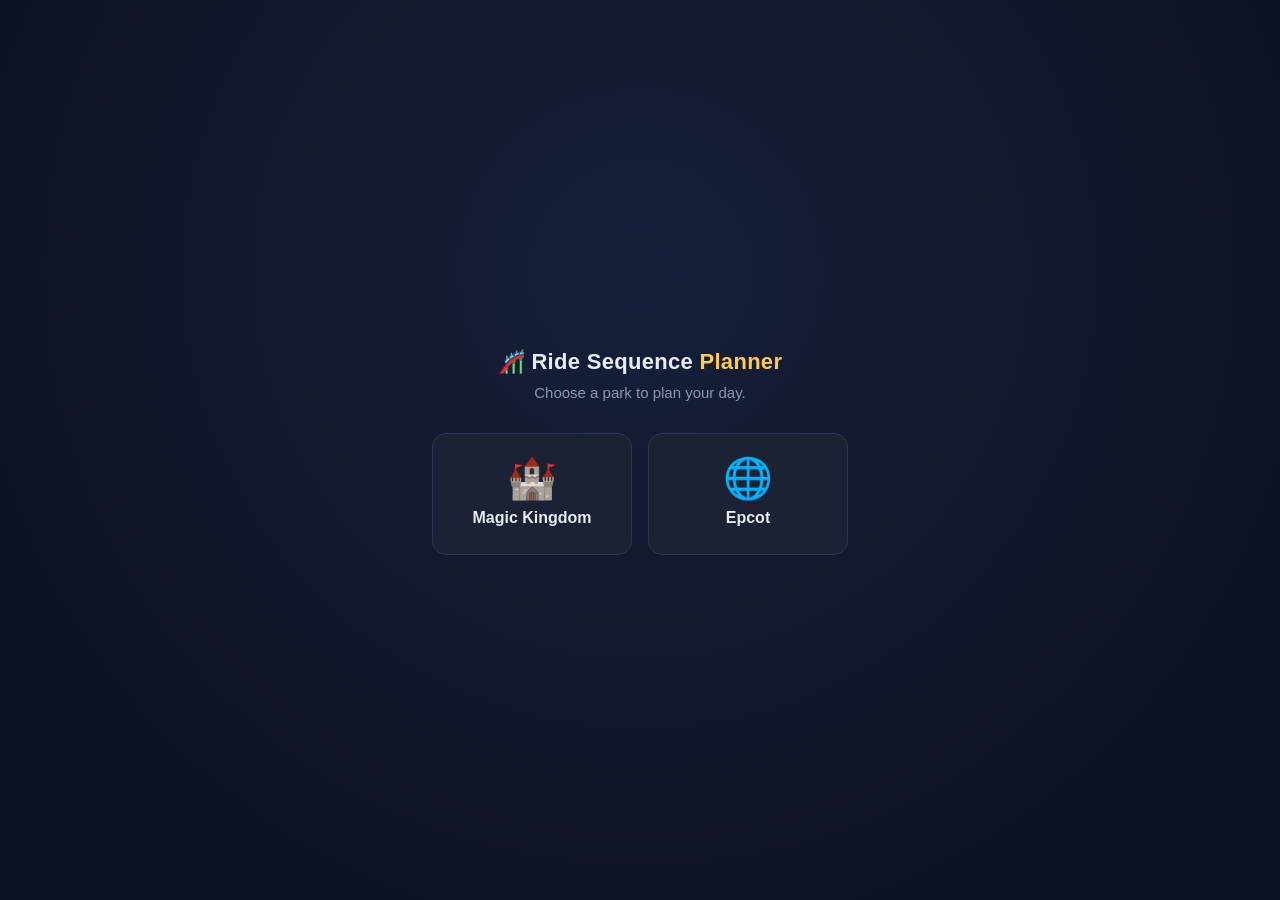
<file: index.html>
<!DOCTYPE html>
<html lang="en">
<head>
<meta charset="UTF-8">
<meta name="viewport" content="width=device-width, initial-scale=1.0">
<title>Ride Sequence Planner — Pick a Park</title>
<style>
  :root {
    --bg: #0f1420; --panel: #1a2233; --panel2: #222d44;
    --accent: #5cc8ff; --accent2: #ffcc4d; --text: #e6ecf5;
    --muted: #8a98b0; --border: #2c3850;
  }
  * { box-sizing: border-box; }
  html, body { margin: 0; height: 100%; }
  body {
    background: radial-gradient(circle at 50% 30%, #16203a 0%, #0d1322 80%);
    color: var(--text);
    font: 15px/1.5 -apple-system, BlinkMacSystemFont, "Segoe UI", Roboto, sans-serif;
    display: flex; flex-direction: column; align-items: center;
    justify-content: center; min-height: 100vh; padding: 24px;
  }
  h1 { font-size: 22px; margin: 0 0 4px; letter-spacing: .3px; }
  h1 span { color: var(--accent2); }
  p.sub { color: var(--muted); margin: 0 0 28px; }
  .parks { display: flex; flex-wrap: wrap; gap: 16px; justify-content: center; }
  a.park {
    display: flex; flex-direction: column; align-items: center; gap: 8px;
    width: 200px; padding: 24px 18px; text-decoration: none; color: var(--text);
    background: var(--panel); border: 1px solid var(--border); border-radius: 14px;
    transition: background .15s, border-color .15s, transform .15s;
  }
  a.park:hover { background: var(--panel2); border-color: var(--accent); transform: translateY(-2px); }
  a.park .emoji { font-size: 40px; line-height: 1; }
  a.park .name { font-size: 16px; font-weight: 600; }
</style>
</head>
<body>
  <h1>🎢 Ride Sequence <span>Planner</span></h1>
  <p class="sub">Choose a park to plan your day.</p>
  <div class="parks" id="parks"></div>
  <script>
    // Add a park: drop a folder under parks/ and add an entry here.
    const PARKS = [
      { slug: "magic-kingdom", name: "Magic Kingdom", emoji: "🏰" },
	  { slug: "epcot",         name: "Epcot",         emoji: "🌐" }
    ];
    document.getElementById("parks").innerHTML = PARKS.map(p =>
      '<a class="park" href="parks/' + p.slug + '/">' +
        '<span class="emoji">' + p.emoji + '</span>' +
        '<span class="name">' + p.name + '</span>' +
      '</a>'
    ).join("");
  </script>
</body>
</html>
</file>
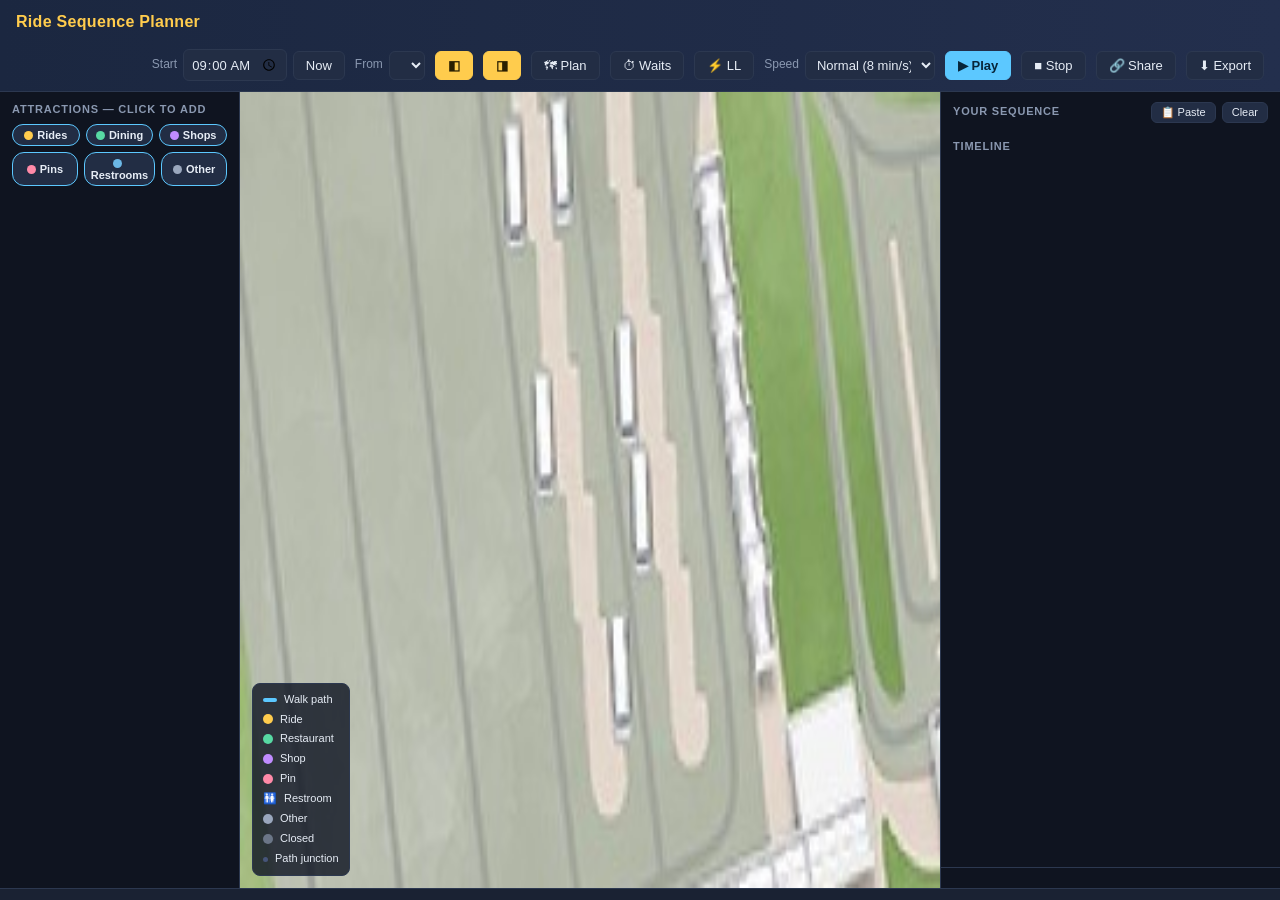
<file: parks/epcot/index.html>
<!DOCTYPE html>
<html lang="en">
<head>
<meta charset="UTF-8">
<meta name="viewport" content="width=device-width, initial-scale=1.0">
<title>Ride Sequence Planner</title>
<link rel="stylesheet" href="../../app.css">
</head>
<body>
<header>
  <h1 id="parkTitle"><span>Ride Sequence Planner</span></h1>
  <div class="controls">
    <label class="ctl">Start <input type="time" id="startTime" value="09:00">
      <button id="nowBtn" title="Set start to the current time">Now</button></label>
    <label class="ctl">From <select id="startLoc" title="Where you are right now — the day starts here"></select></label>
    <button id="geoBtn" style="display:none" title="Show your GPS location and start from the nearest node">📍 Me</button>
    <label class="ctl" style="display:none">ft/px <input type="number" id="ftPerPx" value="4" min="0.1" step="0.5" title="Feet per pixel — scales walk distance"></label>
    <label class="ctl" id="mapOpacityCtl" style="display:none">Map <input type="range" id="bgOpacity" min="0" max="100" value="100" style="width:70px" title="Background image opacity"></label>
    <button id="bgAdjustBtn" style="display:none" title="Drag to move the map, scroll to scale it, to align it with the nodes">⤢ Align Map</button>
    <button id="bgFitBtn" style="display:none" title="Scale &amp; center the map over the nodes as a starting point">Fit</button>
    <button id="toggleLeft" title="Show/hide the attractions list">◧</button>
    <button id="toggleRight" title="Show/hide your sequence &amp; timeline">◨</button>
    <button id="planToggle" title="Highlight the day's route with direction arrows">🗺 Plan</button>
    <button id="liveToggle" title="Show live standby wait times inside ride circles (ThemeParks.wiki)">⏱ Waits</button>
    <button id="llToggle" title="Show rides with a paid Lightning Lane available now, nearest first (ThemeParks.wiki)">⚡ LL</button>
    <button id="audioToggle" style="display:none" title="Play a location's audio during the animation (when it has an audio clip)">🔊 Audio</button>
    <label class="ctl">Speed
      <select id="animSpeed" class="speed">
        <option value="20">Fast (20 min/s)</option>
        <option value="8" selected>Normal (8 min/s)</option>
        <option value="3">Slow (3 min/s)</option>
        <option value="60">Instant (60 min/s)</option>
      </select>
    </label>
    <button id="playBtn" class="primary">▶ Play</button>
    <button id="stopBtn">■ Stop</button>
    <button id="addNodeBtn" style="display:none" title="Double-click the map to capture node coordinates">➕ Add Nodes</button>
    <button id="dataBtn" style="display:none">📋 Data</button>
    <button id="shareBtn" title="Share a link that reopens this exact plan">🔗 Share</button>
    <button id="exportBtn">⬇ Export</button>
  </div>
</header>

<main>
  <!-- LEFT: attraction picker -->
  <div class="col left">
    <div class="section-title">Attractions — click to add</div>
    <div class="attr-filter" id="attrFilter">
      <button class="chip active" data-cat="ride"><span class="swatch" style="background:var(--accent2)"></span>Rides</button>
      <button class="chip active" data-cat="restaurant"><span class="swatch" style="background:var(--rest)"></span>Dining</button>
      <button class="chip active" data-cat="shop"><span class="swatch" style="background:var(--shop)"></span>Shops</button>
      <button class="chip active" data-cat="pin"><span class="swatch" style="background:var(--pin)"></span>Pins</button>
      <button class="chip active" data-cat="restroom"><span class="swatch" style="background:var(--restroom)"></span>Restrooms</button>
      <button class="chip active" data-cat="other"><span class="swatch" style="background:var(--other)"></span>Other</button>
    </div>
    <div class="scroll" id="attrList"></div>
  </div>

  <!-- CENTER: map -->
  <div class="col center">
    <div class="canvas-wrap">
      <canvas id="map"></canvas>
      <div class="end-clock" id="endClock"></div>
      <div class="feels-temp" id="feelsTemp"></div>
      <div class="nowplaying" id="nowPlaying"></div>
      <div class="coord-readout" id="coordReadout">move over the map…</div>
      <div class="bg-readout" id="bgReadout"></div>
      <div class="seg-tip" id="segTip"></div>
      <div class="capture-panel" id="capturePanel">
        <h4>Captured Nodes <span id="captureCount" style="color:var(--muted);font-weight:400">(0)</span></h4>
        <p class="cap-hint">Double-click = junction · Shift+double-click = attraction</p>
        <textarea id="captureOut" readonly spellcheck="false" placeholder="Double-click the map to capture nodes…"></textarea>
        <div class="btns">
          <button id="captureCopy">Copy</button>
          <button id="captureUndo">Undo</button>
          <button id="captureClear" class="danger">Clear</button>
        </div>
      </div>
      <div class="map-legend">
        <div class="row"><span class="swatch" style="background:var(--walk)"></span> Walk path</div>
        <div class="row"><span class="swatch" style="background:var(--accent2);width:10px;height:10px;border-radius:50%"></span> Ride</div>
        <div class="row"><span class="swatch" style="background:var(--rest);width:10px;height:10px;border-radius:50%"></span> Restaurant</div>
        <div class="row"><span class="swatch" style="background:var(--shop);width:10px;height:10px;border-radius:50%"></span> Shop</div>
        <div class="row"><span class="swatch" style="background:var(--pin);width:10px;height:10px;border-radius:50%"></span> Pin</div>
        <div class="row"><span style="width:14px;text-align:center">🚻</span> Restroom</div>
        <div class="row"><span class="swatch" style="background:var(--other);width:10px;height:10px;border-radius:50%"></span> Other</div>
        <div class="row"><span class="swatch" style="background:#6b7687;width:10px;height:10px;border-radius:50%"></span> Closed</div>
        <div class="row"><span class="swatch" style="background:#46557a;width:5px;height:5px;border-radius:50%"></span> Path junction</div>
      </div>
      <div class="qt-credit" id="qtCredit"></div>
      <div class="ll-panel" id="llPanel"></div>
    </div>
  </div>

  <!-- RIGHT: sequence + timeline -->
  <div class="col right">
    <div class="section-title" style="display:flex;justify-content:space-between;align-items:center">
      <span>Your Sequence</span>
      <span style="display:flex;gap:6px">
        <button id="pasteBtn" style="padding:3px 9px;font-size:11px" title="Load a plan from a pasted ride-name list">📋 Paste</button>
        <button id="clearSeq" class="danger" style="padding:3px 9px;font-size:11px">Clear</button>
      </span>
    </div>
    <div id="seqList" style="max-height:32vh;overflow-y:auto"></div>
    <div class="section-title">Timeline</div>
    <div class="scroll" id="timeline"></div>
    <div class="summary" id="summary"></div>
  </div>
</main>
<div class="sun-footer" id="sunFooter"></div>

<!-- DATA MODAL -->
<div class="modal-bg" id="modalBg">
  <div class="modal">
    <h2>Load / Edit Data</h2>
    <div class="modal-body">
      <div class="tabs">
        <div class="tab active" data-tab="plan">Plan</div>
        <div class="tab" data-tab="nodes">Nodes</div>
        <div class="tab" data-tab="connections">Connections</div>
        <div class="tab" data-tab="attractions">Attractions</div>
        <div class="tab" data-tab="waits">Wait Times (TSV)</div>
      </div>
      <p class="hint" id="paneHint"></p>
      <div class="pane active" data-pane="plan"><textarea id="ta-plan" spellcheck="false" placeholder="One ride per line, in order…"></textarea></div>
      <div class="pane" data-pane="nodes"><textarea id="ta-nodes" spellcheck="false"></textarea></div>
      <div class="pane" data-pane="connections"><textarea id="ta-connections" spellcheck="false"></textarea></div>
      <div class="pane" data-pane="attractions"><textarea id="ta-attractions" spellcheck="false"></textarea></div>
      <div class="pane" data-pane="waits"><textarea id="ta-waits" spellcheck="false"></textarea></div>
      <p class="hint">Or load files:
        <input type="file" id="fileLoad" accept=".json,.txt,.tsv,.csv" multiple style="font-size:11px">
        (auto-detects by content)
      </p>
    </div>
    <div class="modal-foot">
      <span id="modalMsg" class="err"></span>
      <button id="loadSample">Reset to Sample</button>
      <button id="applyData" class="primary">Apply &amp; View</button>
      <button id="closeModal">Close</button>
    </div>
  </div>
</div>

<script src="./park.js"></script>
<script src="../../app.js"></script>
</body>
</html>
</file>
<file: app.css>
:root {
    --bg: #0f1420;
    --panel: #1a2233;
    --panel2: #222d44;
    --accent: #5cc8ff;
    --accent2: #ffcc4d;
    --walk: #5cc8ff;
    --wait: #ff8a5c;
    --ride: #9d7bff;
    --rest: #57d9a3;
    --shop: #c08cff;
    --pin: #ff8aa8;
    --restroom: #6cb8e6;
    --other: #9aa7bd;
    --transit: #46c6b8;
    --text: #e6ecf5;
    --muted: #8a98b0;
    --good: #5fd38a;
    --border: #2c3850;
  }
  * { box-sizing: border-box; }
  html, body { margin: 0; height: 100%; }
  body {
    background: var(--bg);
    color: var(--text);
    font: 14px/1.45 -apple-system, BlinkMacSystemFont, "Segoe UI", Roboto, sans-serif;
    display: flex;
    flex-direction: column;
    height: 100vh;
    overflow: hidden;
  }
  header {
    padding: 10px 16px;
    background: linear-gradient(90deg, #1b2740, #232f4d);
    border-bottom: 1px solid var(--border);
    display: flex;
    align-items: center;
    gap: 16px;
    flex-wrap: wrap;
  }
  header h1 { font-size: 16px; margin: 0; letter-spacing: .3px; }
  header h1 span { color: var(--accent2); }
  header h1 a.title-home { color: inherit; text-decoration: none; }
  header h1 a.title-home:hover { opacity: .85; }
  header h1 a.crumb { color: var(--muted); text-decoration: none; font-weight: 600; }
  header h1 a.crumb:hover { color: var(--accent); text-decoration: underline; }
  header h1 .sep { color: var(--muted); margin: 0 7px; font-weight: 400; }
  .controls { display: flex; align-items: center; gap: 10px; flex-wrap: wrap; margin-left: auto; }
  label.ctl { display: flex; align-items: center; gap: 6px; color: var(--muted); font-size: 12px; }
  input, select, button, textarea { font-family: inherit; }
  input[type="time"], input[type="number"], select {
    background: var(--panel2); color: var(--text); border: 1px solid var(--border);
    border-radius: 6px; padding: 5px 7px; font-size: 13px;
  }
  input[type="number"] { width: 64px; }
  button {
    background: var(--panel2); color: var(--text); border: 1px solid var(--border);
    border-radius: 6px; padding: 6px 12px; cursor: pointer; font-size: 13px;
    transition: background .15s, border-color .15s;
  }
  button:hover { background: #2e3c5a; border-color: var(--accent); }
  button.primary { background: var(--accent); color: #08263a; border-color: var(--accent); font-weight: 600; }
  button.primary:hover { background: #7ad3ff; }
  button.danger:hover { border-color: #ff6b6b; color: #ff9b9b; }
  button:disabled { opacity: .4; cursor: not-allowed; }

  main { display: flex; flex: 1; min-height: 0; }
  .col { display: flex; flex-direction: column; min-height: 0; }
  .col.left { width: 240px; border-right: 1px solid var(--border); }
  .col.center { flex: 1; min-width: 0; }
  .col.right { width: 340px; border-left: 1px solid var(--border); }
  /* collapse side panels (map fills the freed space via flex) */
  body.hide-left .col.left { display: none; }
  body.hide-right .col.right { display: none; }

  .section-title {
    font-size: 11px; text-transform: uppercase; letter-spacing: .8px; color: var(--muted);
    padding: 10px 12px 6px; font-weight: 700;
  }
  .scroll { overflow-y: auto; flex: 1; }
  .scroll::-webkit-scrollbar { width: 9px; }
  .scroll::-webkit-scrollbar-thumb { background: #33405c; border-radius: 5px; }

  /* attraction picker */
  .attr-item {
    margin: 3px 8px; padding: 8px 10px; border-radius: 7px; cursor: pointer;
    background: var(--panel); border: 1px solid transparent; display: flex; align-items: center; gap: 8px;
  }
  .attr-item:hover { background: var(--panel2); border-color: var(--accent); }
  .attr-item .dot { width: 10px; height: 10px; border-radius: 50%; background: var(--accent2); flex: none; }
  .attr-item .nm { flex: 1; font-size: 13px; }
  .attr-item .meta { font-size: 11px; color: var(--muted); }

  /* category filter chips */
  .attr-filter { display: flex; flex-wrap: wrap; gap: 6px; padding: 0 12px 8px; }
  .attr-filter .chip {
    flex: 1 1 28%; padding: 4px 6px; font-size: 11px; border-radius: 12px; opacity: .45;
    background: var(--panel2); border: 1px solid var(--border); color: var(--text);
  }
  .attr-filter .chip.active { opacity: 1; border-color: var(--accent); }
  .attr-filter .chip .swatch { width: 9px; height: 9px; border-radius: 50%; display: inline-block; vertical-align: -1px; margin-right: 4px; }

  /* canvas wrap */
  .canvas-wrap { position: relative; flex: 1; min-height: 0; background:
     radial-gradient(circle at 50% 40%, #16203a 0%, #0d1322 80%); }
  canvas { display: block; width: 100%; height: 100%; }
  /* sun vs AC bar, full width at the bottom, scaled to a 24h day */
  .sun-footer { flex: none; padding: 6px 14px 5px; border-top: 1px solid var(--border); background: var(--panel); }
  .sf-track { position: relative; height: 16px; border-radius: 4px; background: var(--panel2); overflow: hidden; }
  .sf-seg { position: absolute; top: 0; bottom: 0; cursor: pointer; }
  .sf-seg.sf-sel { outline: 2px solid #fff; outline-offset: -2px; z-index: 2; }
  .sf-tick { position: absolute; top: 0; bottom: 0; width: 1px; background: rgba(255,255,255,0.07); }
  .sf-axis { position: relative; height: 12px; margin-top: 2px; }
  .sf-lbl { position: absolute; transform: translateX(-50%); font-size: 9px; color: var(--muted); }
  .sf-legend { position: absolute; right: 0; top: -1px; font-size: 11px; display: flex; gap: 10px; }
  /* feels-like temperature, top-right of the map */
  .feels-temp {
    position: absolute; right: 12px; top: 12px; display: none; text-align: right;
    background: rgba(16,22,36,.82); border: 1px solid var(--border); border-radius: 8px;
    padding: 4px 10px 5px; line-height: 1.05;
  }
  .feels-temp .lbl { display: block; font-size: 9px; text-transform: uppercase; letter-spacing: .8px; color: var(--muted); }
  .feels-temp .tm { font-size: 18px; font-weight: 700; color: var(--text); }
  /* finish-time clock, top-left of the map */
  .end-clock {
    position: absolute; left: 12px; top: 12px; display: none;
    background: rgba(16,22,36,.82); border: 1px solid var(--border); border-radius: 8px;
    padding: 4px 10px 5px; line-height: 1.05;
  }
  .end-clock .lbl { font-size: 9px; text-transform: uppercase; letter-spacing: .8px; color: var(--muted); }
  .end-clock .tm { font-size: 18px; font-weight: 700; font-variant-numeric: tabular-nums; color: var(--text); }
  .map-legend {
    position: absolute; left: 12px; bottom: 12px; background: rgba(16,22,36,.82);
    border: 1px solid var(--border); border-radius: 8px; padding: 8px 10px; font-size: 11px;
    display: flex; flex-direction: column; gap: 4px;
  }
  .map-legend .row { display: flex; align-items: center; gap: 7px; }
  .swatch { width: 14px; height: 4px; border-radius: 2px; }
  .qt-credit {
    position: absolute; right: 12px; bottom: 12px; display: none;
    background: rgba(16,22,36,.88); border: 1px solid var(--border); border-radius: 8px;
    padding: 5px 10px; font-size: 11px; box-shadow: 0 2px 10px rgba(0,0,0,.35);
  }
  .qt-credit a { color: var(--accent); text-decoration: none; font-weight: 600; }
  .qt-credit a:hover { text-decoration: underline; }
  .qt-credit .qt-meta { color: var(--muted); }
  .ll-panel {
    position: absolute; right: 12px; top: 58px; width: min(220px, 62%); max-height: 55%; overflow-y: auto;
    background: rgba(16,22,36,.93); border: 1px solid var(--border); border-radius: 10px; padding: 8px 10px;
    font-size: 12px; display: none; box-shadow: 0 4px 16px rgba(0,0,0,.45);
  }
  .ll-panel .ll-head { font-weight: 700; color: #ffd23b; margin-bottom: 4px; cursor: pointer;
    display: flex; align-items: center; gap: 6px; user-select: none; -webkit-user-select: none; }
  .ll-panel .ll-caret { margin-left: auto; transition: transform .15s; font-size: 10px; }
  .ll-panel.collapsed .ll-head { margin-bottom: 0; }
  .ll-panel.collapsed .ll-caret { transform: rotate(-90deg); }
  .ll-panel.collapsed .ll-row,
  .ll-panel.collapsed .ll-empty,
  .ll-panel.collapsed .ll-credit { display: none; }
  .ll-panel .ll-row { display: flex; flex-wrap: wrap; gap: 1px 8px; padding: 5px 0; border-top: 1px solid var(--border); }
  .ll-panel .ll-nm { flex: 1 1 100%; font-weight: 600; }
  .ll-panel .ll-meta { color: var(--muted); font-size: 11px; }
  .ll-panel .ll-dist { color: var(--accent); font-size: 11px; margin-left: auto; }
  .ll-panel .ll-empty { color: var(--muted); font-style: italic; }
  .ll-panel .ll-credit { margin-top: 6px; font-size: 10px; color: var(--muted); }
  .ll-panel .ll-credit a { color: var(--muted); }
  .nowplaying {
    position: absolute; top: 12px; left: 50%; transform: translateX(-50%);
    background: rgba(16,22,36,.9); border: 1px solid var(--border); border-radius: 20px;
    padding: 6px 16px; font-size: 13px; display: none; align-items: center; gap: 10px;
    white-space: nowrap; box-shadow: 0 4px 18px rgba(0,0,0,.4);
  }
  .nowplaying.show { display: flex; }
  .nowplaying .badge { font-size: 11px; padding: 2px 8px; border-radius: 10px; font-weight: 700; }

  /* add-node mode */
  .canvas-wrap.adding canvas { cursor: crosshair; }
  button.active { background: var(--accent2); color: #2a1f00; border-color: var(--accent2); font-weight: 600; }
  .coord-readout {
    position: absolute; bottom: 12px; left: 50%; transform: translateX(-50%);
    background: rgba(16,22,36,.88); border: 1px solid var(--border); border-radius: 8px;
    padding: 5px 12px; font: 12px/1 "SF Mono", Consolas, monospace; color: var(--accent);
    display: none; pointer-events: none;
  }
  .canvas-wrap.adding .coord-readout { display: block; }
  .canvas-wrap.bgadjust canvas { cursor: move; }
  .bg-readout {
    position: absolute; bottom: 12px; left: 50%; transform: translateX(-50%);
    background: rgba(16,22,36,.88); border: 1px solid var(--accent2); border-radius: 8px;
    padding: 5px 12px; font: 12px/1 "SF Mono", Consolas, monospace; color: var(--accent2);
    display: none; pointer-events: none; white-space: nowrap;
  }
  .canvas-wrap.bgadjust .bg-readout { display: block; }
  .seg-tip {
    position: fixed; z-index: 20; pointer-events: none; display: none;
    background: rgba(16,22,36,.95); border: 1px solid var(--walk); border-radius: 7px;
    padding: 5px 9px; font-size: 12px; white-space: nowrap; box-shadow: 0 4px 14px rgba(0,0,0,.45);
  }
  .seg-tip b { color: var(--walk); }
  .capture-panel {
    position: absolute; top: 12px; right: 12px; width: 270px; flex-direction: column; gap: 8px;
    background: rgba(16,22,36,.94); border: 1px solid var(--border); border-radius: 10px;
    padding: 10px; display: none; box-shadow: 0 6px 22px rgba(0,0,0,.45);
  }
  .canvas-wrap.adding .capture-panel { display: flex; }
  .capture-panel h4 { margin: 0; font-size: 13px; }
  .capture-panel .cap-hint { margin: 0; font-size: 11px; color: var(--muted); }
  .capture-panel textarea {
    width: 100%; height: 170px; background: #0c111c; color: #cfe; border: 1px solid var(--border);
    border-radius: 6px; padding: 6px; font: 11px/1.35 "SF Mono", Consolas, monospace; resize: vertical;
  }
  .capture-panel .btns { display: flex; gap: 6px; }
  .capture-panel .btns button { flex: 1; padding: 5px 8px; font-size: 11px; }

  /* sequence */
  .seq-item {
    margin: 4px 8px; padding: 8px 10px; border-radius: 7px; background: var(--panel2);
    border: 1px solid var(--border); display: flex; align-items: center; gap: 8px; cursor: grab;
  }
  .seq-item.dragging { opacity: .4; }
  .seq-item.drop-target { border-color: var(--accent); }
  /* tapped stop — highlights its leg + marker on the map */
  .seq-item.selected { border-color: var(--accent2); box-shadow: inset 3px 0 0 var(--accent2); }
  /* current stop during animation */
  .seq-item.active {
    background: rgba(92,200,255,0.16); border-color: var(--accent);
    box-shadow: inset 3px 0 0 var(--accent);
  }
  .seq-item .idx { width: 20px; height: 20px; border-radius: 50%; background: var(--accent); color: #08263a;
    font-size: 11px; font-weight: 700; display: flex; align-items: center; justify-content: center; flex: none; cursor: pointer; }
  .seq-item .nm { flex: 1; font-size: 13px; }
  .seq-item .dur { width: 46px; background: var(--panel); color: var(--text); border: 1px solid var(--border);
    border-radius: 5px; padding: 2px 5px; font-size: 12px; text-align: right; cursor: text; }
  .seq-item .dur.ovr { border-color: var(--accent); color: var(--accent); }  /* wait override active */
  .seq-item .durunit { font-size: 11px; color: var(--muted); margin: 0 2px 0 4px; }
  .seq-item .rm { color: var(--muted); cursor: pointer; padding: 2px 6px; border-radius: 4px; }
  .seq-item .rm:hover { color: #ff8a8a; background: rgba(255,80,80,.12); }
  .empty-hint { color: var(--muted); font-size: 12px; padding: 12px; text-align: center; font-style: italic; }

  /* timeline */
  .tl-step { margin: 0 10px 8px; border: 1px solid var(--border); border-radius: 8px; overflow: hidden; }
  .tl-head { padding: 6px 10px; background: var(--panel2); font-size: 12px; font-weight: 600; display: flex; justify-content: space-between; }
  .tl-head .tot { color: var(--muted); font-weight: 400; }
  .tl-row { display: flex; align-items: center; gap: 8px; padding: 4px 10px; font-size: 12px; }
  .tl-row .bar { height: 8px; border-radius: 4px; flex: none; min-width: 4px; }
  .tl-row .lbl { flex: 1; }
  .tl-row .tm { color: var(--muted); font-variant-numeric: tabular-nums; font-size: 11px; }
  .tl-row.walk .bar { background: var(--walk); }
  .tl-row.wait .bar { background: var(--wait); }
  .tl-row.ride .bar { background: var(--ride); }
  .tl-row.dine .bar { background: var(--rest); }
  .tl-row.shop .bar { background: var(--shop); }
  .tl-row.pin .bar { background: var(--pin); }
  .tl-row.restroom .bar { background: var(--restroom); }
  .tl-row.other .bar { background: var(--other); }
  .tl-row.transit .bar { background: var(--transit); }
  .summary { padding: 10px 12px; border-top: 1px solid var(--border); font-size: 13px; }
  .summary .big { font-size: 22px; font-weight: 700; color: var(--accent2); }
  .summary .row { display: flex; justify-content: space-between; margin-top: 4px; color: var(--muted); }

  /* data modal */
  .modal-bg { position: fixed; inset: 0; background: rgba(0,0,0,.6); display: none; z-index: 50; }
  .modal-bg.show { display: flex; align-items: center; justify-content: center; }
  .modal { background: var(--panel); border: 1px solid var(--border); border-radius: 12px; width: min(900px, 94vw);
    max-height: 90vh; display: flex; flex-direction: column; }
  .modal h2 { margin: 0; padding: 14px 18px; border-bottom: 1px solid var(--border); font-size: 15px; }
  .modal-body { padding: 14px 18px; overflow-y: auto; }
  .tabs { display: flex; gap: 6px; margin-bottom: 10px; flex-wrap: wrap; }
  .tab { padding: 5px 11px; border-radius: 6px; background: var(--panel2); cursor: pointer; font-size: 12px; border: 1px solid var(--border); }
  .tab.active { background: var(--accent); color: #08263a; font-weight: 600; }
  .modal textarea { width: 100%; height: 300px; background: #0c111c; color: #cfe; border: 1px solid var(--border);
    border-radius: 8px; padding: 10px; font: 12px/1.4 "SF Mono", Consolas, monospace; resize: vertical; }
  .modal-foot { padding: 12px 18px; border-top: 1px solid var(--border); display: flex; gap: 10px; align-items: center; }
  .modal-foot .err { color: #ff8a8a; font-size: 12px; flex: 1; }
  .modal-foot .ok { color: var(--good); font-size: 12px; flex: 1; }
  .pane { display: none; }
  .pane.active { display: block; }
  .hint { color: var(--muted); font-size: 11px; margin: 0 0 8px; }
  .speed { width: 130px; }

  /* ---------- Mobile: stack the three columns vertically ---------------- */
  @media (max-width: 820px) {
    body { overflow: auto; }
    /* keep the controls pinned at the top while the page scrolls */
    header {
      padding: 8px 12px; gap: 10px;
      position: sticky; top: 0; z-index: 30;
      box-shadow: 0 4px 14px rgba(0,0,0,.45);
    }
    header h1 { font-size: 14px; width: 100%; }
    .controls { margin-left: 0; gap: 8px; row-gap: 8px; }
    /* save header space on phones */
    #dataBtn, #mapOpacityCtl { display: none; }

    /* one vertical column instead of three side-by-side */
    main { flex-direction: column; flex: none; }
    .col { width: auto; min-height: 0; }
    .col.left, .col.center, .col.right {
      width: auto; flex: none;
      border-left: none; border-right: none;
      border-bottom: 1px solid var(--border);
    }
    /* stacked top-to-bottom: attractions, then your sequence, then the map */
    .col.left { height: 36vh; order: 1; }
    /* the map sits last — scroll to it; sticky header keeps controls in view */
    .col.center { height: 52vh; order: 3; }
    /* cap the sequence + timeline so the map isn't pushed far down;
       both lists scroll internally (timeline keeps its base .scroll flex:1) */
    .col.right { height: 44vh; order: 2; }
    .col.right #seqList { max-height: 18vh; }
    /* hiding a side panel gives the map more height on phones */
    body.hide-left .col.center, body.hide-right .col.center { height: 72vh; }
    body.hide-left.hide-right .col.center { height: 88vh; }
  }

  /* short viewports (phones in landscape): reclaim header height for the map */
  @media (max-height: 520px) {
    header { padding: 5px 10px; gap: 6px 8px; }
    header h1 { display: none; }            /* the title takes a whole row */
    .end-clock .tm, .feels-temp .tm { font-size: 15px; }
    /* in the desktop side-by-side layout, narrow the panels so the map keeps width */
    .col.left { width: 190px; }
    .col.right { width: 260px; }
  }
</file>
